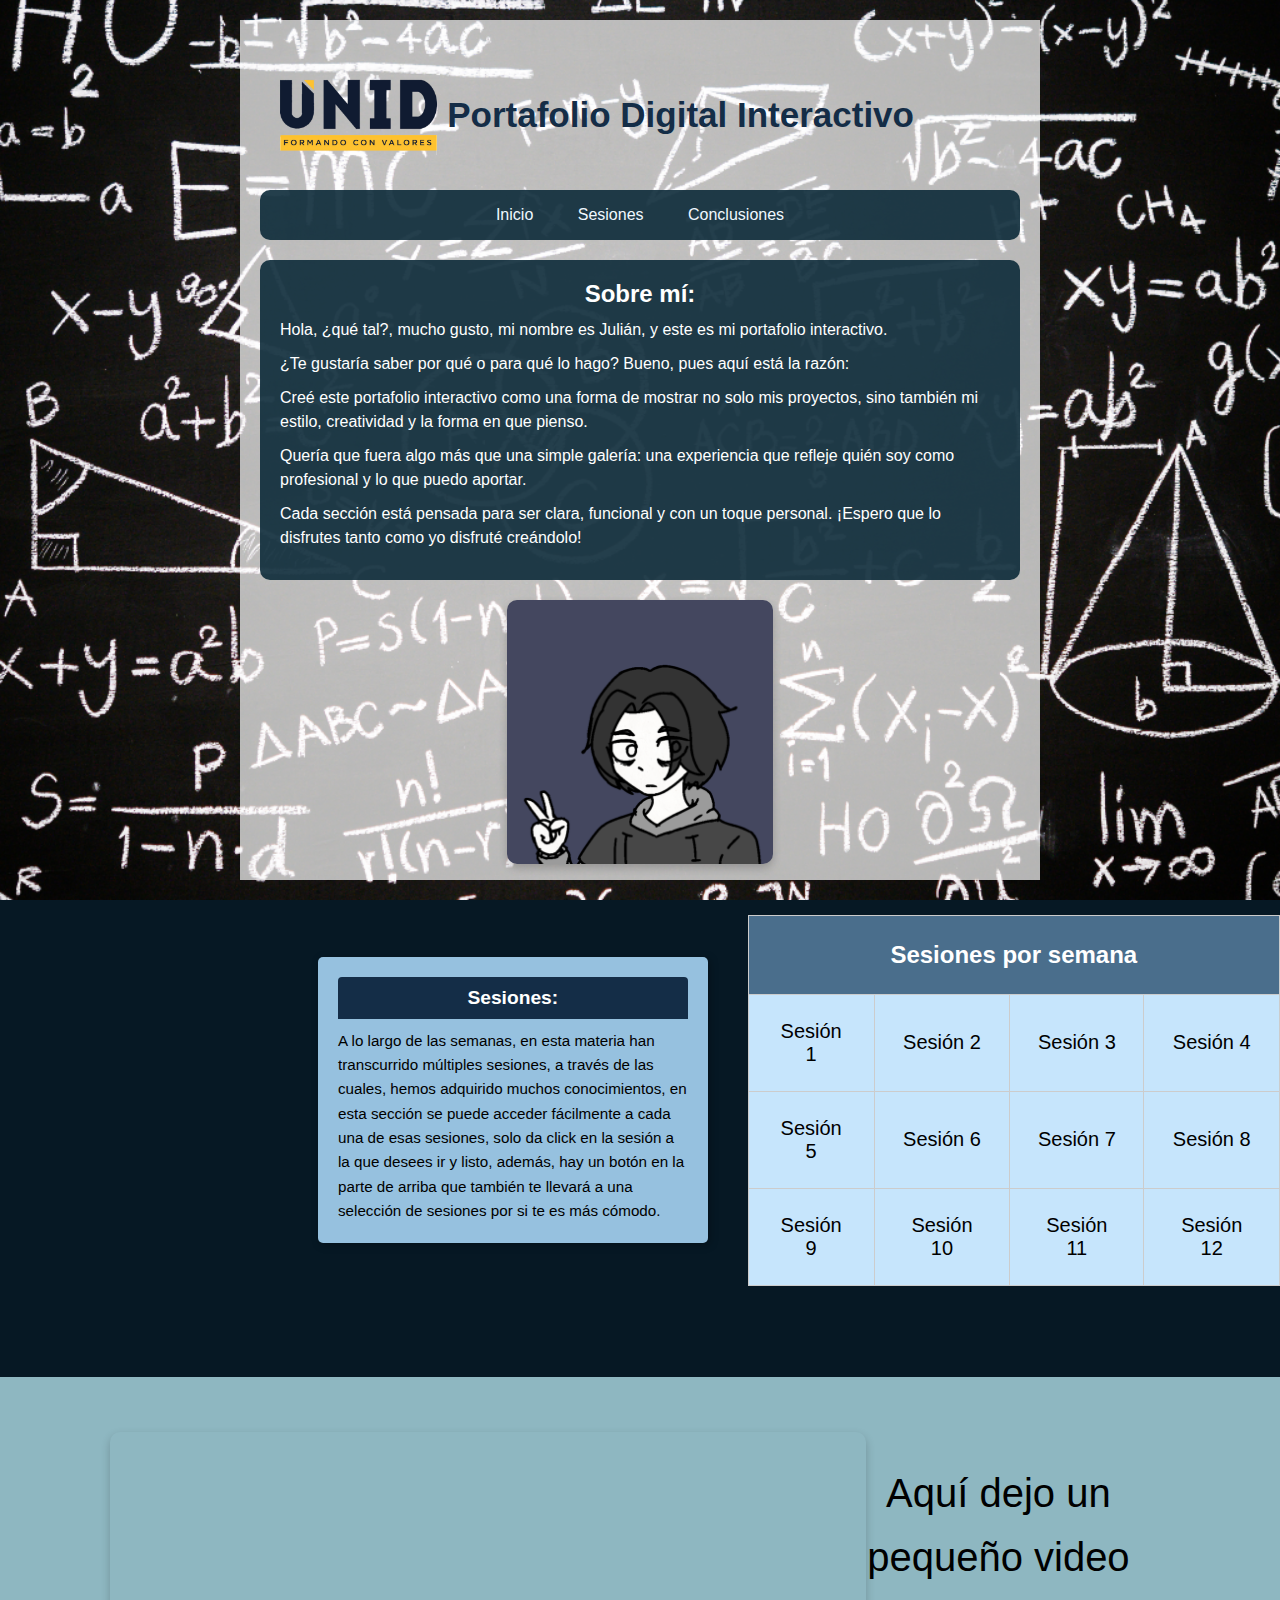
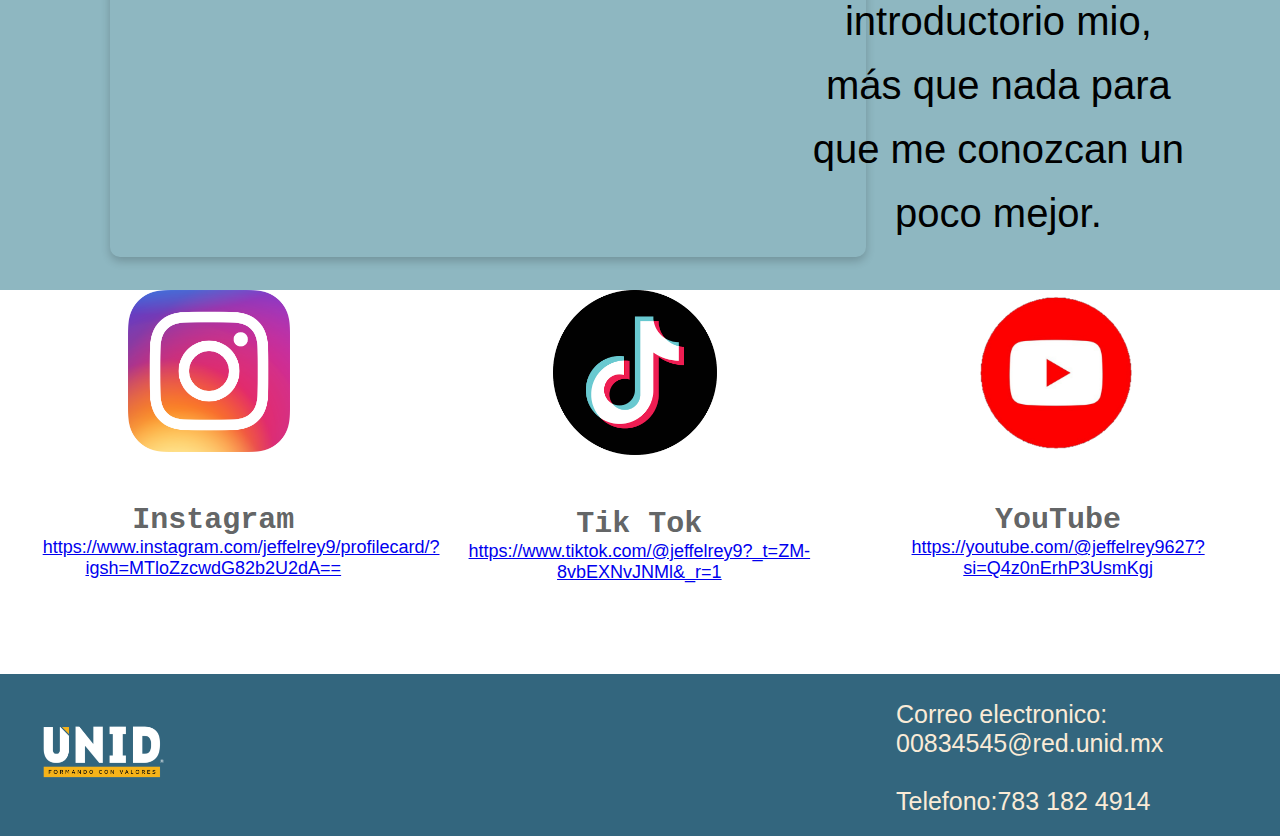
<file: Pagina/index.html>
<html lang="es">
<head>
    <meta charset="UTF-8">
    <meta name="viewport" content="width=device-width, initial-scale=1.0">
    <link rel="stylesheet" href="css/style.css">
    <title>pagina web</title>
</head>
<body >
    
  <link rel="stylesheet" href="./css/style2.css">
<title>Document</title>
<style>
    /* Estilos adicionales */
    .container {
        display: flex;
        flex-direction: column;
        align-items: center;
        justify-content: center;
        height: 100vh;
        background-image: url('./fondop.jpg');
        background-size: cover;
        background-position: center;
        padding: 20px;
    }

    .main {
        width: 100%;
        max-width: 800px;
        padding: 20px;
        background-color: rgba(255, 255, 255, 0.7);
    }

    .cabeza {
        width: 100%;
        padding: 20px;
        text-align: center;
    }

    .logo {
        display: flex;
        align-items: center;
        text-decoration: none;
        color: #142d47;
        font-size: 35px;
        font-weight: 600;
        margin-bottom: 20px;
    }

    .logo img {
        height: 80px;
        margin-right: 10px;
    }

    .menu {
        display: flex;
        justify-content: center;
        align-items: center;
        background-color: rgba(12, 42, 56, 0.9);
        border-radius: 10px;
        padding: 10px 0;
        margin-bottom: 20px;
    }

    .menu a {
        text-decoration: none;
        color: aliceblue;
        font-size: 16px;
        margin: 0 20px;
    }

    .sobre-mi {
        background-color: rgba(12, 42, 56, 0.9);
        color: white;
        padding: 20px;
        border-radius: 10px;
        font-family: Arial, sans-serif;
        margin-bottom: 20px;
    }

    .sobre-mi h2 {
        margin-top: 0;
        color: #fff;
        text-align: center;
    }

    .sobre-mi p {
        margin: 10px 0;
        line-height: 1.5;
    }

    .imagen-inferior {
        text-align: center;
    }

    .imagen-inferior img {
        max-width: 35%;
        border-radius: 10px;
        box-shadow: 0 4px 8px rgba(0, 0, 0, 0.2);
    }
</style>
</head>
<body>
<div class="container">
    <main class="main">
        <header class="cabeza">
            <a class="logo" href="#">
                <img src="./unidlogo1.png" alt="">Portafolio Digital Interactivo
            </a>
        </header>

        <section class="menu">
            <nav>
                <a href="./index.html">Inicio</a>
                <a href="./index2.html">Sesiones</a>
                <a href="./index3.html">Conclusiones</a>
            </nav>
        </section>

        <!-- Sección sobre mí -->
        <section class="sobre-mi">
            <h2>Sobre mí:</h2>
            <p>Hola, ¿qué tal?, mucho gusto, mi nombre es Julián, y este es mi portafolio interactivo.</p>
            <p>¿Te gustaría saber por qué o para qué lo hago? Bueno, pues aquí está la razón:</p>
            <p>Creé este portafolio interactivo como una forma de mostrar no solo mis proyectos, sino también mi estilo, creatividad y la forma en que pienso.</p>
            <p>Quería que fuera algo más que una simple galería: una experiencia que refleje quién soy como profesional y lo que puedo aportar.</p>
            <p>Cada sección está pensada para ser clara, funcional y con un toque personal. ¡Espero que lo disfrutes tanto como yo disfruté creándolo!</p>
        </section>

        <!-- Imagen debajo del cuadro -->
        <section class="imagen-inferior">
            <img src="./dib2.png" alt="Imagen descriptiva">
        </section>
    </main>
</div>

    <section class="ubicacion">
        <div class="info-mapa-container">
            <div class="info-box">
              <div class="info-title">Sesiones:</div>
              <div class="info-content">
                A lo largo de las semanas, en esta materia han transcurrido múltiples sesiones, a través de las cuales, hemos adquirido muchos conocimientos, en esta sección se puede acceder fácilmente a cada una de esas sesiones, solo da click en la sesión a la que desees ir y listo, además, hay un botón en la parte de arriba que también te llevará a una selección de sesiones por si te es más cómodo.
              </div>
            </div>
          
            <div class="tabla-box">
                <table class="tabla-personalizada">
                  <thead>
                    <tr>
                      <th colspan="4" class="encabezado-largo">Sesiones por semana</th>
                    </tr>
                  </thead>
                  <tbody>
                    <tr>
                      <td>Sesión 1</td>
                      <td>Sesión 2</td>
                      <td>Sesión 3</td>
                      <td>Sesión 4</td>
                    </tr>
                    <tr>
                      <td>Sesión 5</td>
                      <td>Sesión 6</td>
                      <td>Sesión 7</td>
                      <td>Sesión 8</td>
                    </tr>
                    <tr>
                      <td>Sesión 9</td>
                      <td>Sesión 10</td>
                      <td>Sesión 11</td>
                      <td>Sesión 12</td>
                    </tr>
                  </tbody>
                </table>
              </div>
            
          </div>


        
    </section>

    <section class="somos">
        <div class="contenido">
          <div class="video">
            <iframe width="560" height="315" 
              src="https://www.youtube.com/embed/YKF0Dge_Q5I?si=dtST-Sd_5ohbiYQ9"
              title="YouTube video player" frameborder="0" 
              allow="accelerometer; autoplay; clipboard-write; encrypted-media; gyroscope; picture-in-picture; web-share"
              referrerpolicy="strict-origin-when-cross-origin" allowfullscreen>
            </iframe>
          </div>
          <div class="texto">
            <p>
              Aquí dejo un pequeño video introductorio mio, más que nada para que me conozcan un poco mejor.
            </p>
          </div>
        </div>
      </section>

        


        <section class="MVV">

            <div class="mision">
                <div><img src="./img/ilogo.png"> </div>
                <div><h1>Instagram</h1></div>
                <div class="TexMVV"><a href="https://www.instagram.com/jeffelrey9/profilecard/?igsh=MTloZzcwdG82b2U2dA==">https://www.instagram.com/jeffelrey9/profilecard/?igsh=MTloZzcwdG82b2U2dA==</a>
                </div>
            </div>

            <div class="vision">
                <div><img src="./img/tlogo.png"></div>
                <div><h1>Tik Tok</h1></div>
                <div class="TexMVV"><a href="https://www.tiktok.com/@jeffelrey9?_t=ZM-8vbEXNvJNMl&_r=1">https://www.tiktok.com/@jeffelrey9?_t=ZM-8vbEXNvJNMl&_r=1</a>
                </div>
            </div>

            <div class="valores">
                <div><img src="./img/ylogo.png"></div>
                <div><h1>YouTube</h1></div>
                <div class="TexMVV"><a href="https://youtube.com/@jeffelrey9627?si=Q4z0nErhP3UsmKgj">https://youtube.com/@jeffelrey9627?si=Q4z0nErhP3UsmKgj</a>
                    </div>
            </div>

        </section>



        <section class="contactos"> <a href=" "> 
            <img src="./img/unidogol.png" width="10%">
        </a>
            
            <div class="a1"><p> Correo electronico: 00834545@red.unid.mx</p><br>
                                Telefono:783 182 4914
            </div>

        </section>
       
    </main>
</body>
</html>
</file>
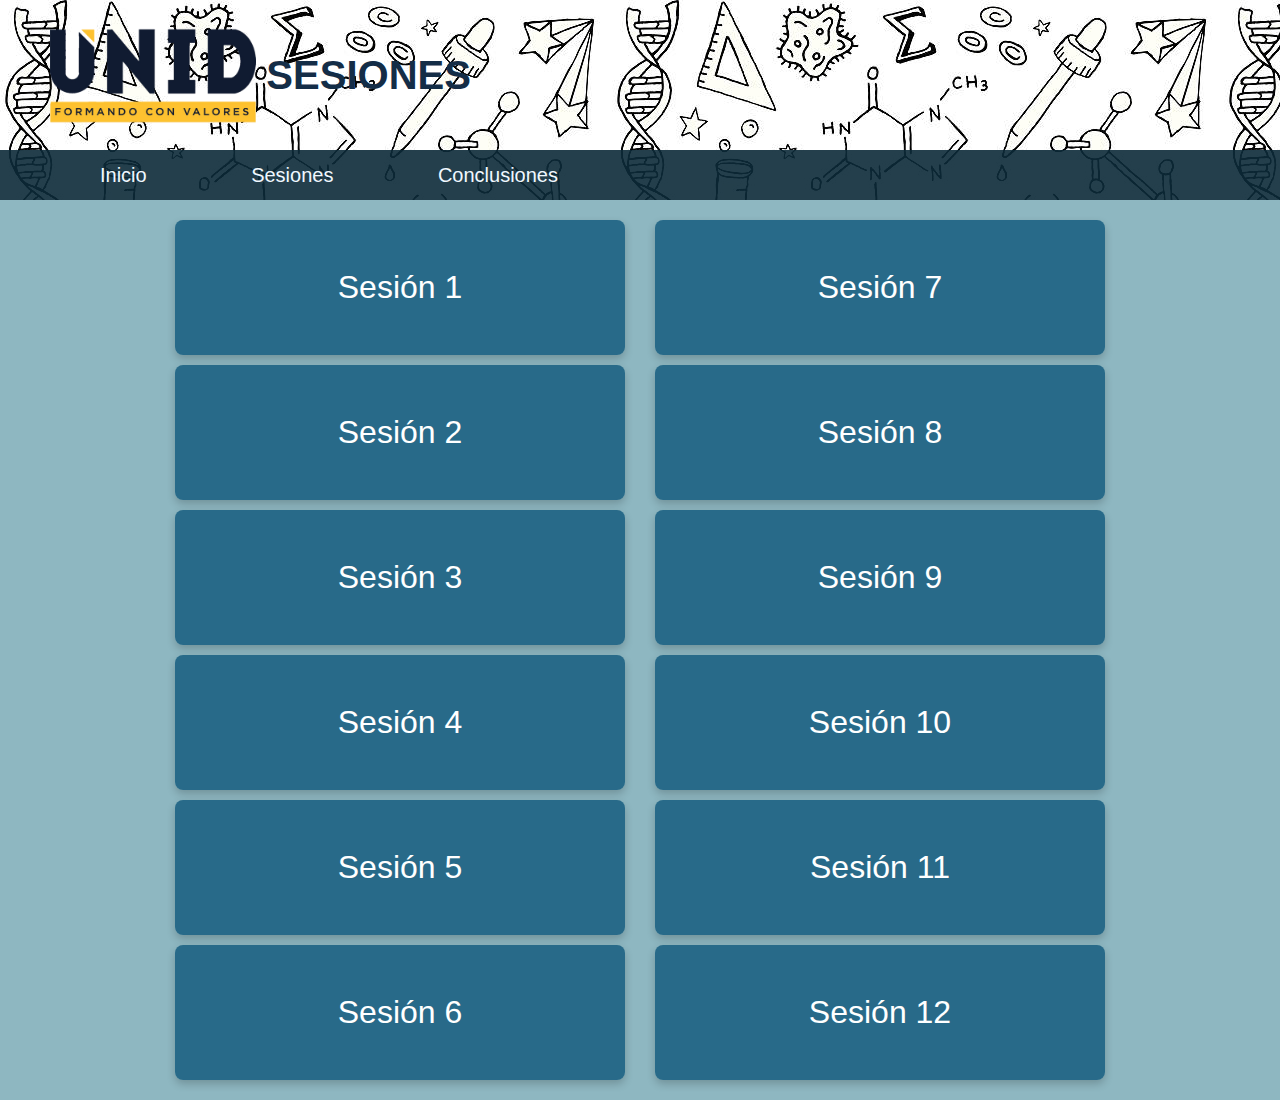
<file: Pagina/index2.html>
<html lang="es">
<head>
    <meta charset="UTF-8">
    <meta name="viewport" content="width=device-width, initial-scale=1.0">
    <link rel="stylesheet" href="css/style2.css">
    <title>pagina web</title>
</head>
<body >
    
    <main class="main">
       
    <header class="si">
        <header class="cabeza">
            <a class="logo"><img src="./img/unidlogo1.png" alt="">SESIONES</a>
         </header>
        <section class="menu">
           <nav>
            <a href="./index.html">Inicio</a>
            <a href="./index2.html">Sesiones</a>
            <a href="./index3.html">Conclusiones</a>
        </nav>
    </header>
</section>
<section class="rectangulos-section">
    <div class="rectangulos-container">
      <!-- Contenedor de Rectángulos a la izquierda -->
      <div class="rectangulos izquierda">
        <div class="rectangulo">Sesión 1</div>
        <div class="rectangulo">Sesión 2</div>
        <div class="rectangulo">Sesión 3</div>
        <div class="rectangulo">Sesión 4</div>
        <div class="rectangulo">Sesión 5</div>
        <div class="rectangulo">Sesión 6</div>
      </div>
  
      <!-- Contenedor de Rectángulos a la derecha -->
      <div class="rectangulos derecha">
        <div class="rectangulo">Sesión 7</div>
        <div class="rectangulo">Sesión 8</div>
        <div class="rectangulo">Sesión 9</div>
        <div class="rectangulo">Sesión 10</div>
        <div class="rectangulo">Sesión 11</div>
        <div class="rectangulo">Sesión 12</div>
      </div>
    </div>
  </section>
</file>
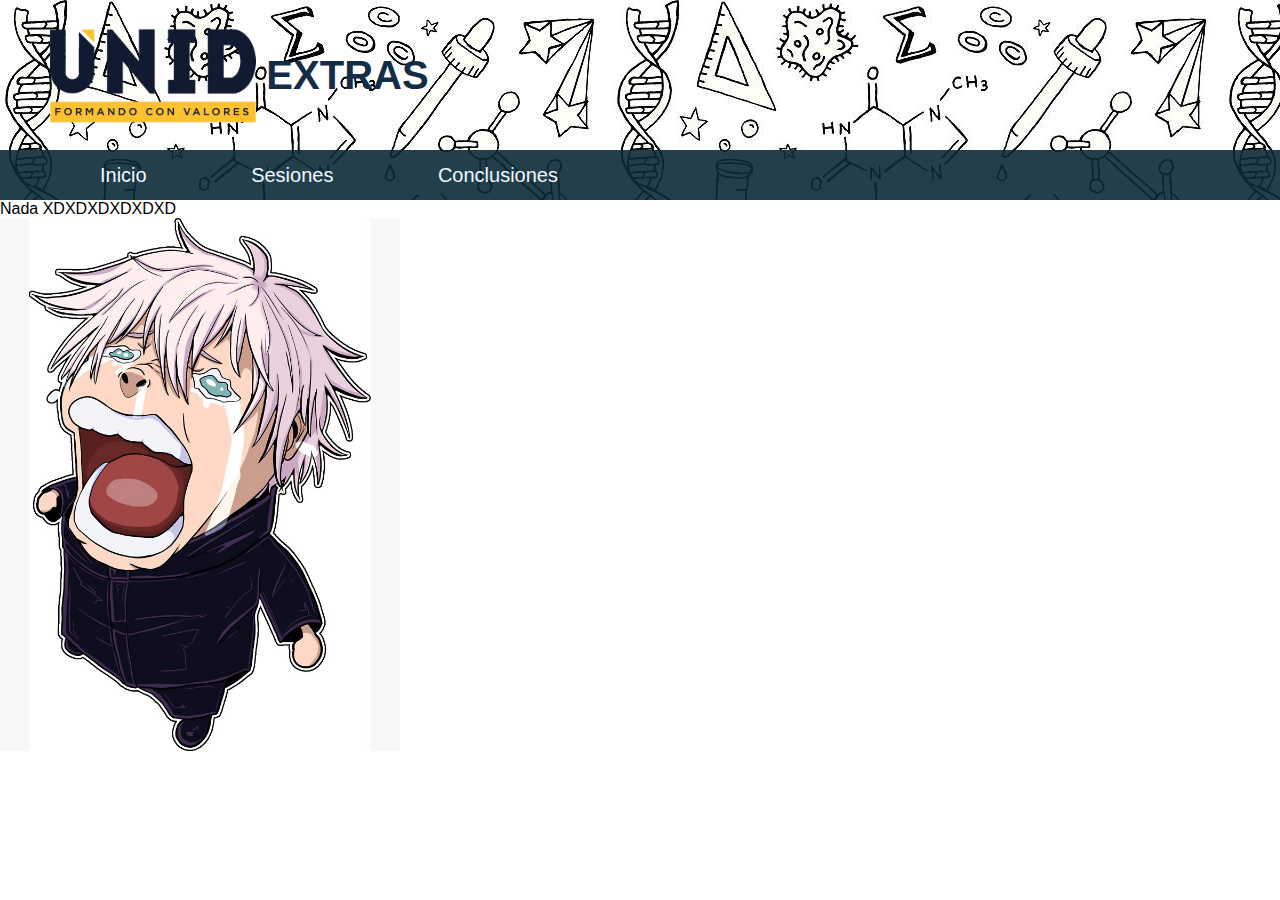
<file: Pagina/index3.html>
<html lang="es">
<head>
    <meta charset="UTF-8">
    <meta name="viewport" content="width=device-width, initial-scale=1.0">
    <link rel="stylesheet" href="css/style2.css">
    <title>pagina web</title>
</head>
<body >
    
    <main class="main">
       
    <header class="si">
        <header class="cabeza">
            <a class="logo"><img src="./img/unidlogo1.png" alt="">EXTRAS</a>
         </header>
        <section class="menu">
           <nav>
            <a href="./index.html">Inicio</a>
            <a href="./index2.html">Sesiones</a>
            <a href="">Conclusiones</a>
        </nav>
    </header>
</section>
Nada XDXDXDXDXDXD<br>
<style>
.gojo{
width: 400px;
}
</style>
<img class="gojo"src="./gojoxd.jpg" alt="Jaja es gojo xd">
</file>
<file: Pagina/css/style.css>
*{
    margin: 0;
    padding: 0;
    box-sizing: border-box;
    font-family: Arial, Helvetica, sans-serif;
}

.main{
    
    width: 100%;
    height: 100%;
    flex-direction:column;
    justify-content: center;
    align-items: center;

}
.cabeza{
    width: 100%;
    height: 150px;
    padding: 0 50px;
}
.logo{
    width: 100%;
    height: 100%;
    display: flex;
    flex-direction: row;
    justify-content: flex-start;
    align-items: center;
    text-decoration: none;
    color: #142d47; /*22948*/
    font-size: 50px;
    font-weight: 600;
}
.logo img{
    object-fit: cover;
    height: 70%;
    margin-right: 10px;
}
.menu{
    width: 100%;
    height: 50px;
    padding: 0 50px;
    display: flex;
    align-items: center;
    background-color: rgb(12, 42, 56,0.9);
}
.menu a{
    text-decoration: none;
    color: aliceblue;
    font-size: 20px;
    margin: 25px 50px;
}
.si{
    background-image: url(../titulo.jpg);
}
.texto1{
    width: 100%;
    height: 50px;
    background-image: url(../fondoyo.jpg);
    height: 55%;
}
.texto1 aside{
    position: absolute;
    margin-top: 3%;
    left: 27%;
    width: 45%;
    height: 33%;
    font-size: 20px;
    text-align: left;
    background-color:#1d6283e6;
    color: rgb(255, 255, 255);
}
.texto1 h2{
    font-size: 25;
    margin-bottom: 5px;
    color: aliceblue;
   
}
.historia{
    margin-left: 20px;
    margin-right: 20px;
}
.hl{
    margin-bottom: 20px;
    background-color:#122c38;
    height: 15%;
    display: flex;
    justify-content: center; 
    align-items: center;
}
.mapa{
    margin-top: 1%;
    float: right;
    margin-right: 1%;
    margin-bottom: 1%;
}
.ubicacion{
    background-color: rgba(6, 24, 36);
    width: 100%;
    height: 53%;
}
.tabla{
    float: left;
    font-family: Arial, sans-serif;
    border-collapse: collapse;
    margin-top: 4%;
    margin-left: 5%;
    border: 1px solid #000;

}
.tabla th{
    background-color: #33667e;
    text-align: left;
    padding: 8px;  
    font-size: 45px; 
    width: 70%;
}
.tabla td{
    background-color: #dde6eb;
    padding: 8px;
    text-transform: uppercase;
    font-size: 40px;
    width: 70%;
}
.somos{
    background-color:#1d6f8380;
    width: 100%;
    height: 57%;
}
.somos img{
    width: 48.0%;
    height: 460;
    float: left;
    
}
.somos p{
    position: absolute;
    margin-top: 5%;
    left: 63%;
    font-size: 40px;
    width: 30%;
    height: 35%;
    text-align: center;
}

.contenido {
    display: flex;
    flex-wrap: wrap;
    gap: 30px;
    align-items: flex-start;
    justify-content: flex-start;
    padding: 20px;
  }
  
  .video {
    flex: 1 1 560px; /* permite que crezca pero tenga ese tamaño base */
    max-width: 560px;
    min-width: 300px;
  }
  
  .video iframe {
    margin-top: 35px;
    margin-left: 90px;
    width: 135%;
    height: auto;
    aspect-ratio: 16 / 9;
    border-radius: 10px;
    box-shadow: 0 4px 10px rgba(0,0,0,0.2);
  }
  
  .texto {
    max-width: 400px;
    font-size: 1.1em;
    line-height: 1.6;
  }


.servicios{
    width: 100%;
    height: 50%;
    border-top: 40px solid rgb(12, 42, 56,0.9);
    margin-bottom: 0%;
}
.serimg{
    position: absolute;
    padding: 0%;
    width: 100%  ;
}
.textos{
    margin-left: 40%;
    position: absolute;
    text-align: center;
    font-size: 60px;
    color: rgb(255, 255, 255);
    font-family: 'Franklin Gothic Medium', 'Arial Narrow', Arial, sans-serif;
}
.texto1ser{
    text-align: center;
    position: absolute;
    margin-left: 10%;
    margin-top: 6%;
    margin-right: 10%;
    font-size: 30px;
    width: 20%;
    height: 53%; 
}
.texto2ser{
    text-align: center;
    position: absolute;
    margin-left: 69%;
    margin-top: 9%;
    margin-right: 10%;
    font-size: 30px;
    width: 20%;
    height: 53%;   
}
.SERIMG1{
   margin-top: 4%; 
   position: absolute; 
   margin-left: 67.5%;
   padding: 0%;
 }
 .SERIMG2{
    margin-top: 4%; 
    position: absolute; 
    margin-left: 9%;
    padding: 0%;
  }

 .MVV{
    width: 100%;
    margin-bottom: 30%;
} 
.MVV img{
    width: 38%;
    position: absolute;
    margin-left: 30%;
     }
.Mision{
    
    position: absolute;
    float: left;
    width: 33.33%;
    height: 50%;
}
.Vision{
   
    position: absolute;
    margin-left: 33%;
    width: 33.9%;
    height: 50%;
}
.valores{
    
    position: absolute;
    margin-left: 66%;
    width: 33.33%;
    height: 50%;
}
.MVV h1{
    text-align: center;
    margin-top: 50%;
    font-size: 30px;
    font-family: Courier New;
    color: rgba(78, 81, 82, 0.9);
}
.TexMVV{
    margin-left: 10%;
    margin-right: 10%;
    font-size: 18px;
    text-align: center;
    font-family: Helvetica;
    color: rgba(78, 81, 82, 0.9);
}

.contactos{
    margin-top: 3%;
    background-color: #33667e;
    height: 18%;
    margin-bottom: -1;
}
.contactos img {
    margin-top:2%;
    margin-left: 3%;
    position: absolute;
}
.a1 {
    position: absolute;
    margin-left: 70%;
    margin-top: 2%;
    font-size: 25px;
    color: antiquewhite;
}
.hexagon-wrapper {
    display: flex;
    justify-content: center;
    align-items: center;
    height: 25%; 
    width: 100%;  
  }
  
  .hexagon {
    width: 400px;
    height: 100px;
    background-color: 73ff7e;
    display: flex;
    align-items: center;
    justify-content: center;
    color: bb20ff;
    font-family: sans-serif;
    font-size: 1.2rem;
    text-align: center;
    padding: 20px;
    box-sizing: border-box;
    clip-path: polygon(
      20% 0%, 80% 0%, 
      100% 50%, 
      80% 100%, 20% 100%, 
      0% 50%
    );
  }
  .info-mapa-container {
    margin-top: 0;
  padding-top: 0;
    height: 400px;
    margin-left: 318px;
    display: flex;
    align-items: center;
    gap: 40px; 
    
  }
  
  /* Estilo del cuadro tipo "Sobre mí" */
  .info-box {
    background-color: #96c1df;
    color: rgb(0, 0, 0);
    width: 400px;
    padding: 20px;
    text-align: left;
    font-family: Arial, sans-serif;
    border-radius: 5px;
    box-shadow: 2px 2px 8px rgba(0,0,0,0.3);
  }
  
  .info-title {
    color: white;
    background-color: #142d47;
    font-weight: bold;
    font-size: 1.2rem;
    padding: 10px;
    margin-bottom: 10px;
    text-align: center;
    border-radius: 4px 4px 0 0;
  }
  
  .info-content {
    font-size: 0.95rem;
    line-height: 1.6;
  }
  .tabla-box {
    max-width: 1000px; /* más ancho */
    margin: 0 auto;    /* centra horizontalmente si quieres */
  }
  
  .tabla-personalizada {
    width: 100%;
    border-collapse: collapse;
    background-color: #c6e5fc;
    font-family: sans-serif;
    font-size: 20px; /* texto más grande */
  }
  
  .tabla-personalizada th,
  .tabla-personalizada td {
    padding: 25px;          /* más espacio dentro de cada celda */
    border: 1px solid #ccc;
    text-align: center;
  }
  
  .encabezado-largo {
    background-color: #4a6e8c;
    color: white;
    font-size: 24px;         /* título más grande */
    font-weight: bold;
  }
</file>
<file: Pagina/css/style2.css>
*{
    margin: 0;
    padding: 0;
    box-sizing: border-box;
    font-family: Arial, Helvetica, sans-serif;
}

.main{
    
    width: 100%;
    height: 100%;
    flex-direction:column;
    justify-content: center;
    align-items: center;

}
.cabeza{
    width: 100%;
    height: 150px;
    padding: 0 50px;
}
.logo{
    width: 100%;
    height: 100%;
    display: flex;
    flex-direction: row;
    justify-content: flex-start;
    align-items: center;
    text-decoration: none;
    color: #142d47;
    font-size: 40px;
    font-weight: 600;
}
.logo img{
    object-fit: cover;
    height: 70%;
    margin-right: 10px;
}
.menu{
    width: 100%;
    height: 50px;
    padding: 0 50px;
    display: flex;
    align-items: center;
    background-color: rgb(12, 42, 56,0.9);
}
.menu a{
    text-decoration: none;
    color: aliceblue;
    font-size: 20px;
    margin: 25px 50px;
}
.si{
    background-image: url(../titulo.jpg);
}
.rectangulos-section {
    background-color: #1d6f8380;
    display: flex;
    justify-content: center;  /* Centra el contenedor horizontalmente */
    align-items: center;      /* Centra el contenedor verticalmente */
    height: 100vh;            /* Hace que ocupe toda la altura de la ventana */
  }
/* Sección que contiene los rectángulos */

  /* Contenedor principal de los rectángulos */
  .rectangulos-container {
    display: flex;
    justify-content: center;  /* Centra las columnas dentro del contenedor */
    gap: 30px;                /* Espacio entre las dos columnas */
    width: 80%;               /* Controla el tamaño del contenedor */
    max-width: 1200px;        /* Limita el ancho máximo */
    padding: 20px;
  }
  
  /* Estilo para los rectángulos */
  .rectangulos {
    display: flex;
    flex-direction: column;  /* Coloca los rectángulos en columna */
    gap: 10px;               /* Espacio entre los rectángulos */
    align-items: center;     /* Centra los rectángulos dentro del contenedor */
  }
  
  .rectangulo {
    width: 450px;            /* Ancho de cada rectángulo */
    height: 135px;            /* Alto de cada rectángulo */
    background-color: #1d6283e6; /* Color de fondo del rectángulo */
    display: flex;
    justify-content: center; /* Centra el texto horizontalmente */
    align-items: center;     /* Centra el texto verticalmente */
    color: white;            /* Color del texto */
    font-size: 2em;
    border-radius: 8px;      /* Bordes redondeados */
    box-shadow: 0 4px 8px rgba(0, 0, 0, 0.2); /* Sombra suave */
  }
  
  /* Alineación de rectángulos a la izquierda y derecha */
  .izquierda {
    align-items: flex-start; /* Alinea los rectángulos a la izquierda */
  }
  
  .derecha {
    align-items: flex-start; /* Alinea los rectángulos a la derecha */
  }
</file>
